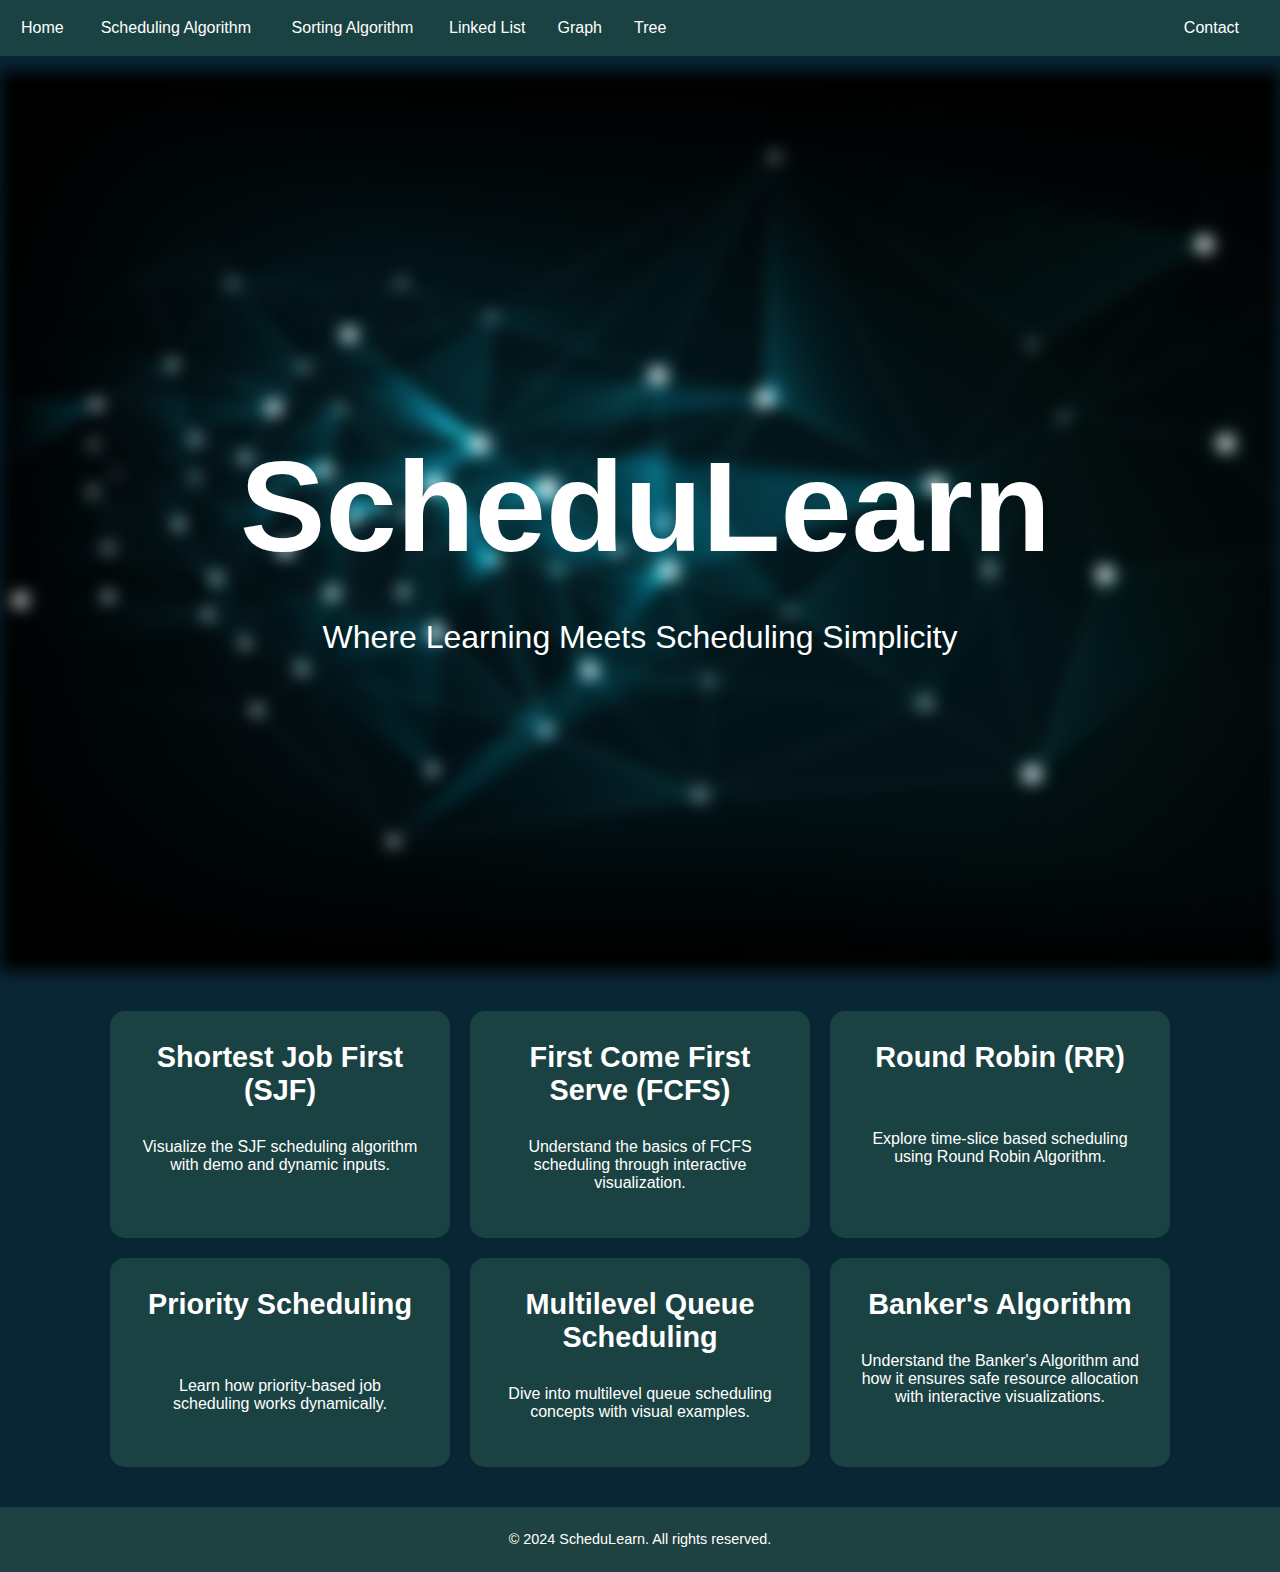
<file: index.html>
<!DOCTYPE html>
<html lang="en">

<head>
    <meta charset="UTF-8">
    <meta name="viewport" content="width=device-width, initial-scale=1.0">
    <title>ScheduLearn: OS Scheduling Algorithms</title>
    <link rel="stylesheet" href="static/css/index.css">
    <link rel="stylesheet" href="static/css/algo-style.css">
</head>

<body>
    <div class="navbar">
        <a href="index.html">Home</a>
        
        
        <div class="dropdown">
            <button class="dropbtn">Scheduling Algorithm
              <i class="fa fa-caret-down"></i>
            </button>
            <div class="dropdown-content">
              <a href="../templates/sjf.html">Shortest Job First</a>
              <a href="../templates/fcfs.html">First Come First Serve</a>
              <a href="../templates/round_robin.html">Round Robin</a>
              <a href="../templates/ps.html">Priority Scheduling</a>
              <a href="../templates/ba.html">Banker's Algorithm</a>
              <a href="..templates/mq.html">Multilevel Queue</a>
            </div>
        </div>
        <div class="dropdown">
            <button class="dropbtn2">Sorting Algorithm
              <i class="fa fa-caret-down"></i>
            </button>
            <div class="dropdown-content">
              <a href="#">Bubble Sort</a>
              <a href="#">Selection Sort</a>
              <a href="#">Insertion Sort</a>
              <a href="#">Merge Sort</a>
              <a href="#">Quick Sort</a>
              <a href="#">Counting Sort</a>
            </div>
        </div>
        <a href="#">Linked List</a>
        <a href="#">Graph</a>
        <a href="#">Tree</a>
        <a href="../templates/contactus.html" style="float:right; margin-right:20px;">Contact</a>
    </div>
    <div class="hero">
        <div class="hero-content">
            <h1>ScheduLearn</h1>
            <p>Where Learning Meets Scheduling Simplicity</p>
        </div>
    </div>

    <main>
        <div class="card-container">
            <div class="card" onclick="navigateTo('templates/sjf.html')">
                <h3>Shortest Job First (SJF)</h3>
                <p>Visualize the SJF scheduling algorithm with demo and dynamic inputs.</p>
            </div>

            <div class="card" onclick="navigateTo('templates/fcfs.html')">
                <h3>First Come First Serve (FCFS)</h3>
                <p>Understand the basics of FCFS scheduling through interactive visualization.</p>
            </div>

            <div class="card" onclick="navigateTo('templates/round_robin.html')">
                <h3>Round Robin (RR)</h3>
                <p style="padding-top: 40px;">Explore time-slice based scheduling using Round Robin Algorithm.</p>
            </div>

            <div class="card" onclick="navigateTo('templates/ps.html')">
                <h3>Priority Scheduling</h3>
                <p style="padding-top: 40px;">Learn how priority-based job scheduling works dynamically.</p>
            </div>

            <div class="card" onclick="navigateTo('templates/mq.html')">
                <h3>Multilevel Queue Scheduling</h3>
                <p>Dive into multilevel queue scheduling concepts with visual examples.</p>
            </div>

            <div class="card" onclick="navigateTo('templates/ba.html')">
                <h3>Banker's Algorithm</h3>
                <p>Understand the Banker's Algorithm and how it ensures safe resource allocation with interactive visualizations.</p>
            </div>
        </div>
    </main>

    <footer>
        <p>&copy; 2024 ScheduLearn. All rights reserved.</p>
    </footer>

    <script>
        // Navigate to the selected algorithm page
        function navigateTo(page) {
            window.location.href = page;
        }
    </script>
</body>

</html>
</file>
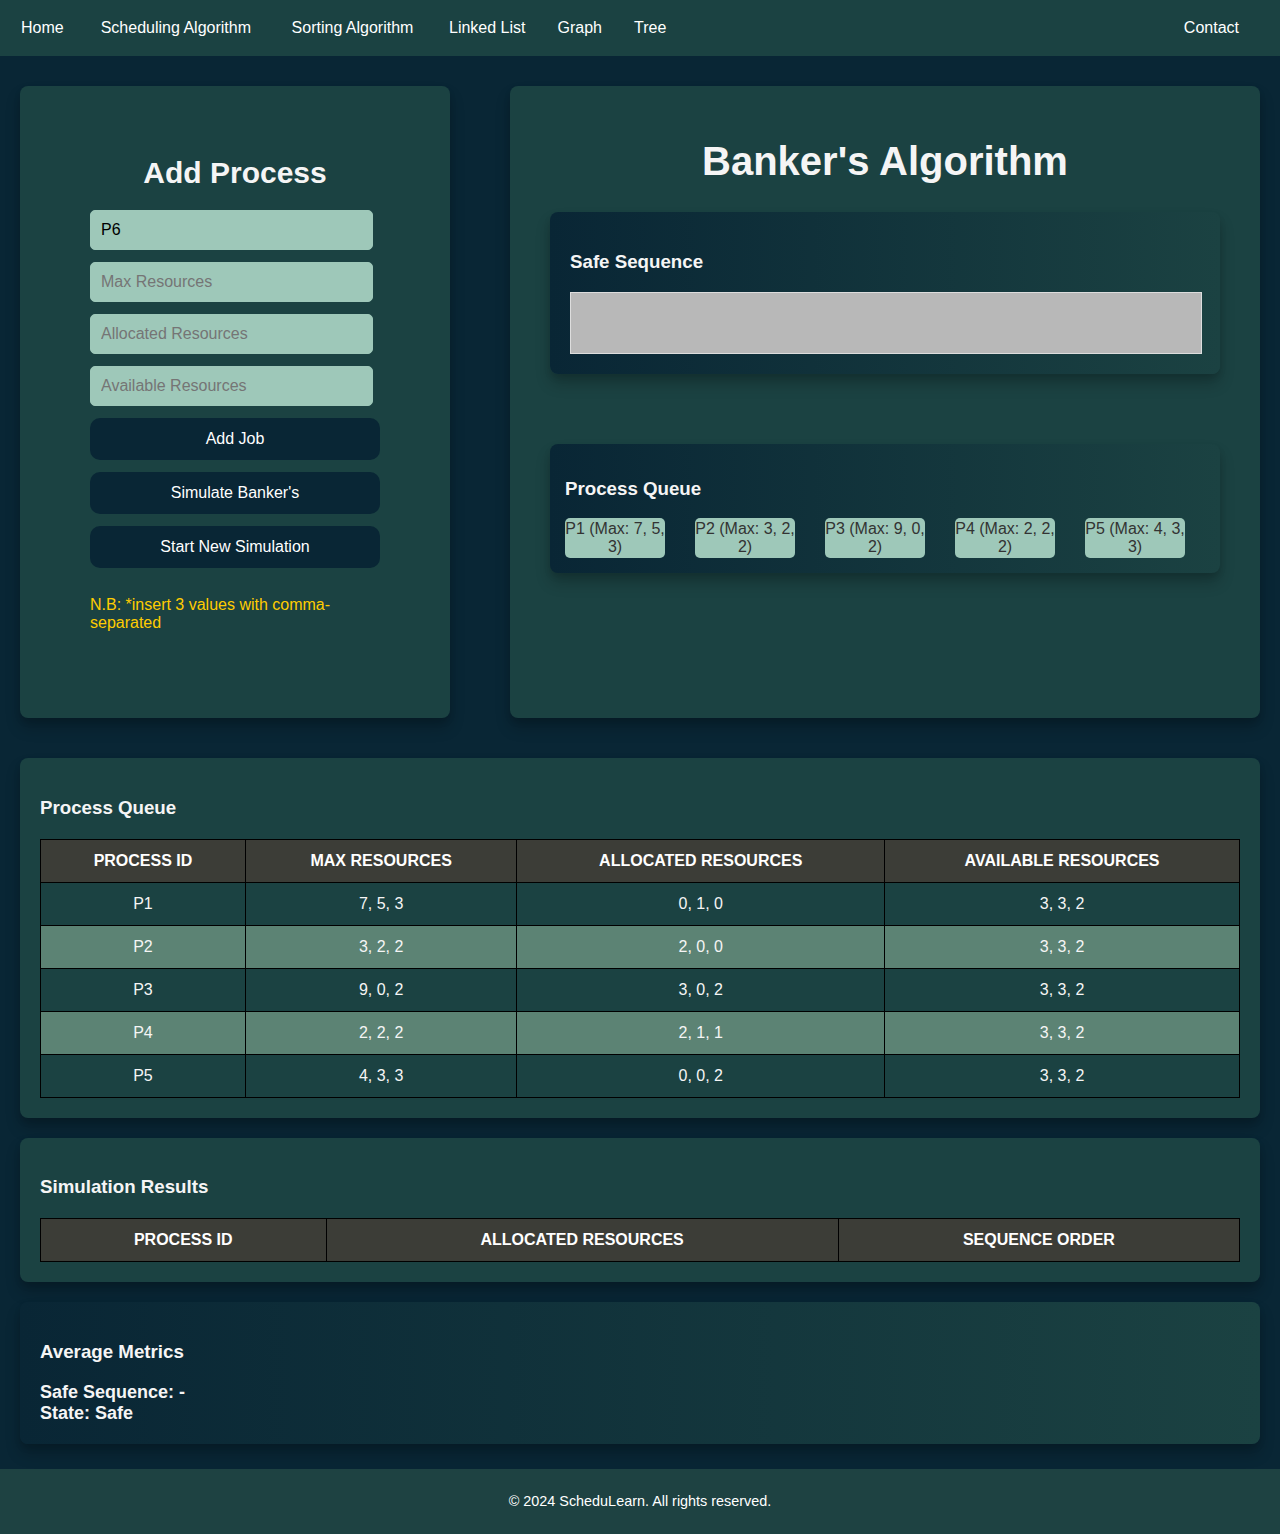
<file: templates/ba.html>
<!DOCTYPE html>
<html lang="en">
<head>
    <meta charset="UTF-8">
    <title>Banker's Algorithm Visualization</title>
    <link rel="stylesheet" href="../static/css/algo-style.css">
</head>
<body>
    <div class="navbar">
        <a href="../index.html">Home</a>
        
        
        <div class="dropdown">
            <button class="dropbtn">Scheduling Algorithm
              <i class="fa fa-caret-down"></i>
            </button>
            <div class="dropdown-content">
              <a href="/templates/sjf.html">Shortest Job First</a>
              <a href="fcfs.html">First Come First Serve</a>
              <a href="round_robin.html">Round Robin</a>
              <a href="ps.html">Priority Scheduling</a>
              <a href="ba.html">Banker's Algorithm</a>
              <a href="mq.html">Multilevel Queue</a>
            </div>
        </div>
        <div class="dropdown">
            <button class="dropbtn2">Sorting Algorithm
              <i class="fa fa-caret-down"></i>
            </button>
            <div class="dropdown-content">
              <a href="#">Bubble Sort</a>
              <a href="#">Selection Sort</a>
              <a href="#">Insertion Sort</a>
              <a href="#">Merge Sort</a>
              <a href="#">Quick Sort</a>
              <a href="#">Counting Sort</a>
            </div>
        </div>
        <a href="#">Linked List</a>
        <a href="#">Graph</a>
        <a href="#">Tree</a>
        <a href="../templates/contactus.html" style="float:right; margin-right:20px;">Contact</a>
    </div>
    <div class="container">
        <div class="panel left">
            <div id="actions">
                <div class="addproc">Add Process</div>
                <div id="add-job-input">
                    <input type="text" id="job-name" value="P1" placeholder="Process ID">
                    <input type="text" id="max-resources" placeholder="Max Resources">
                    <input type="text" id="allocated-resources" placeholder="Allocated Resources">
                    <input type="text" id="available-resources" placeholder="Available Resources">
                    <button id="add-job-btn">Add Job</button>
                    <button id="simulate-btn">Simulate Banker's</button>
                    <button id="start-new-simulation-btn">Start New Simulation</button>
                    <p style="color:#ffcc00;">N.B: *insert 3 values with comma-separated</p>
                </div>
            </div>
        </div>

        <div class="panel right">
            <div>
                <h2 class="rr-text">Banker's Algorithm</h2>
            </div>
            <div class="panel actual-gantt">
                <h3 class="gantt-text">Safe Sequence</h3>
                <div id="viz-container">
                    <div id="gantt-row"></div>
                </div>
            </div>
            <div class="panel upper-gantt">
                <h3>Process Queue</h3>
                <div id="upper-gantt-row"></div>
            </div>
        </div>
    </div>

    <div class="process-panel">
        <h3>Process Queue</h3>
        <table id="job-table">
            <thead>
                <tr>
                    <th>Process ID</th>
                    <th>Max Resources</th>
                    <th>Allocated Resources</th>
                    <th>Available Resources</th>
                </tr>
            </thead>
            <tbody></tbody>
        </table>
    </div>

    <div class="result-panel">
        <h3>Simulation Results</h3>
        <table id="result-table">
            <thead>
                <tr>
                    <th>Process ID</th>
                    <th>Allocated Resources</th>
                    <th>Sequence Order</th>
                </tr>
            </thead>
            <tbody></tbody>
        </table>
    </div>

    <div class="panel">
        <h3>Average Metrics</h3>
        <div id="avg-tat">Safe Sequence: <span>-</span></div>
        <div id="avg-wt">State: <span>Safe</span></div>
    </div>
    <footer>
        <p>&copy; 2024 ScheduLearn. All rights reserved.</p>
    </footer>
    <script src="../static/js/ba.js"></script>
</body>
</html>
</file>
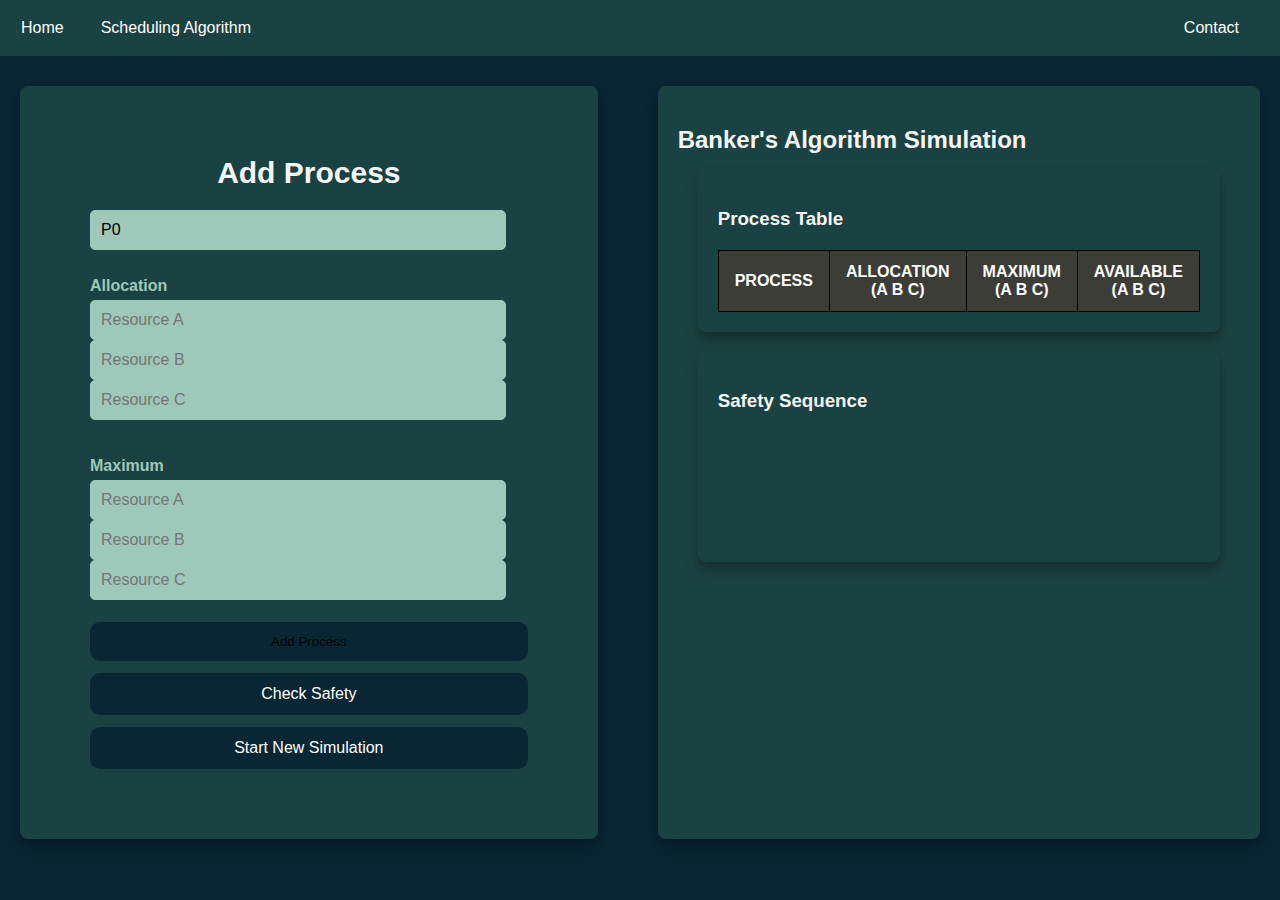
<file: templates/ba_temp.html>
<!DOCTYPE html>
<html>
<head>
    <title>Banker's Algorithm</title>
    <link rel="stylesheet" href="../static/css/algo-style.css">
</head>
<body>
    <div class="navbar">
        <a href="../index.html">Home</a>
        <div class="dropdown">
            <button class="dropbtn">Scheduling Algorithm</button>
            <div class="dropdown-content">
                <a href="sjf.html">Shortest Job First</a>
                <a href="fcfs.html">First Come First Serve</a>
                <a href="round_robin.html">Round Robin</a>
                <a href="ps.html">Priority Scheduling</a>
                <a href="ba.html">Banker's Algorithm</a>
                <a href="mq.html">Multilevel Queue</a>
            </div>
        </div>
        <a href="contact.html" style="float:right; margin-right:20px;">Contact</a>
    </div>

    <div class="container">
        <div class="panel left">
            <div id="actions">
                <div class="addproc">Add Process</div>
                <div id="add-job-input">
                    <input type="text" id="process-id" placeholder="Process ID (e.g., P0)" value="P0">
                    
                    <div class="resource-inputs">
                        <h4>Allocation</h4>
                        <input type="number" id="alloc-a" placeholder="Resource A" min="0">
                        <input type="number" id="alloc-b" placeholder="Resource B" min="0">
                        <input type="number" id="alloc-c" placeholder="Resource C" min="0">
                    </div>

                    <div class="resource-inputs">
                        <h4>Maximum</h4>
                        <input type="number" id="max-a" placeholder="Resource A" min="0">
                        <input type="number" id="max-b" placeholder="Resource B" min="0">
                        <input type="number" id="max-c" placeholder="Resource C" min="0">
                    </div>

                    <button id="add-process-btn">Add Process</button>
                    <button id="simulate-btn">Check Safety</button>
                    <button id="start-new-simulation-btn">Start New Simulation</button>
                </div>
            </div>
        </div>

        <div class="panel right">
            <h2>Banker's Algorithm Simulation</h2>
            
            <div class="process-panel">
                <h3>Process Table</h3>
                <table id="process-table">
                    <thead>
                        <tr>
                            <th>Process</th>
                            <th colspan="3">Allocation (A B C)</th>
                            <th colspan="3">Maximum (A B C)</th>
                            <th colspan="3">Available (A B C)</th>
                        </tr>
                    </thead>
                    <tbody></tbody>
                </table>
            </div>

            <div class="result-panel">
                <h3>Safety Sequence</h3>
                <div id="safety-sequence"></div>
                <div id="execution-steps"></div>
            </div>
        </div>
    </div>
    <script src="../static/js/ba.js"></script>
</body>
</html>
</file>
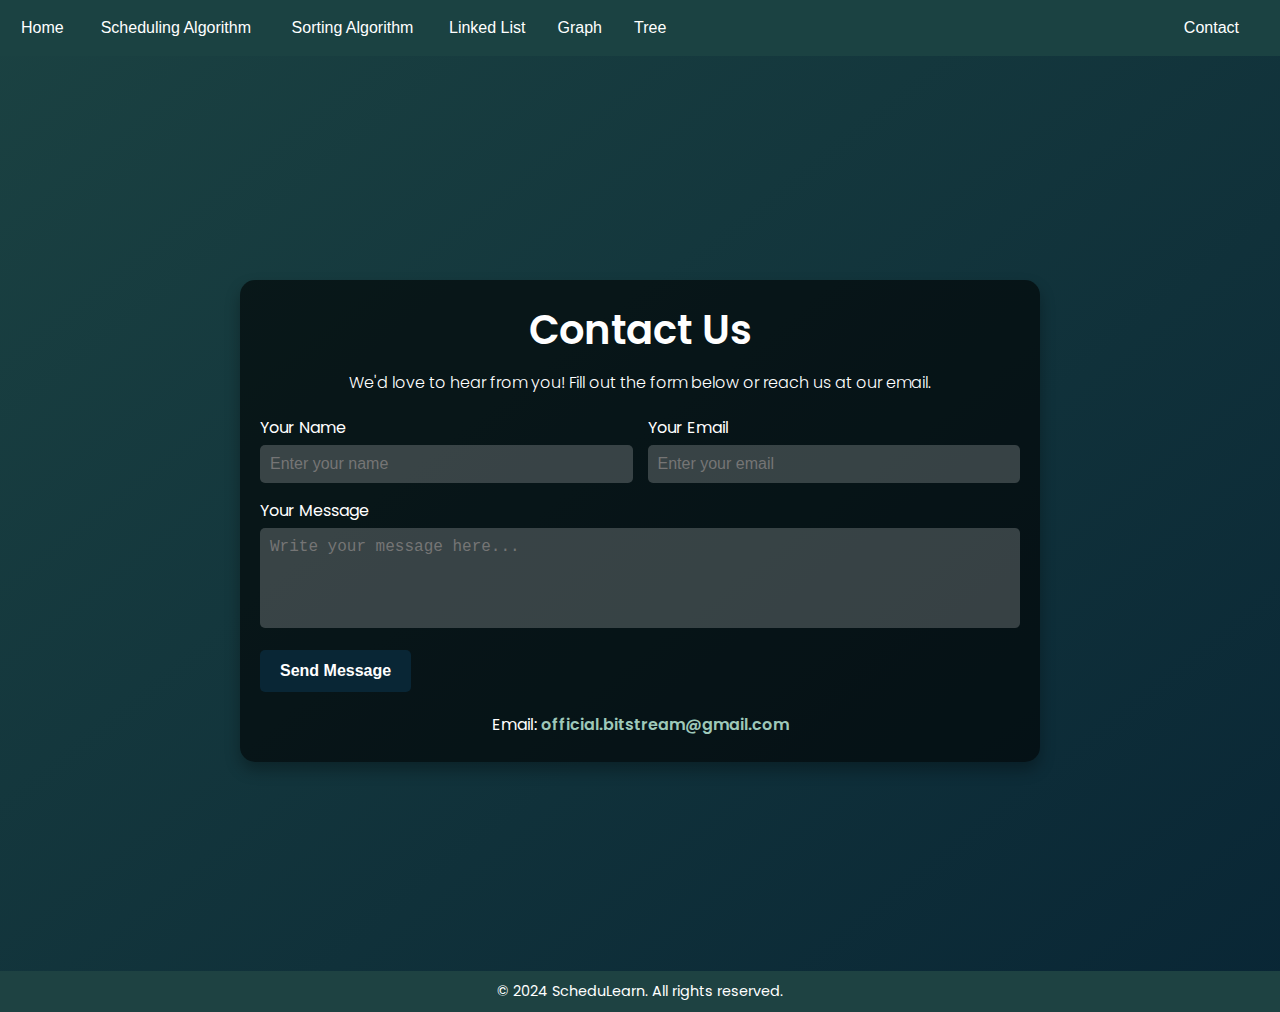
<file: templates/contactus.html>
<!DOCTYPE html>
<html lang="en">
<head>
  <meta charset="UTF-8">
  <meta name="viewport" content="width=device-width, initial-scale=1.0">
  <title>Contact Us</title>
  <link href="https://fonts.googleapis.com/css2?family=Poppins:wght@300;400;600&display=swap" rel="stylesheet">
  <link href="../static/css/algo-style.css" rel="stylesheet">
  <style>
    * {
      margin: 0;
      padding: 0;
      box-sizing: border-box;
    }

    body {
      font-family: 'Poppins', sans-serif;
      background: linear-gradient(to bottom right, #1B4242, #092635);
      
    }
    .bdy{
      color: #fff;
      display: flex;
      align-items: center;
      justify-content: center;
      height: 100vh;
    }
    .contact-container {
      background: rgba(0, 0, 0, 0.6);
      padding: 20px;
      border-radius: 15px;
      width: 90%;
      max-width: 800px;
      box-shadow: 0 8px 15px rgba(0, 0, 0, 0.3);
    }

    .contact-header {
      text-align: center;
      margin-bottom: 20px;
    }

    .contact-header h1 {
      font-size: 2.5rem;
      font-weight: 600;
      margin-bottom: 10px;
    }

    .contact-header p {
      font-size: 1rem;
      font-weight: 300;
    }

    .contact-form {
      display: flex;
      flex-wrap: wrap;
      gap: 15px;
    }

    .contact-form .form-group {
      flex: 1 1 calc(50% - 15px);
    }

    .contact-form .form-group.full-width {
      flex: 1 1 100%;
    }

    .contact-form label {
      display: block;
      font-weight: 400;
      margin-bottom: 5px;
    }

    .contact-form input, .contact-form textarea {
      width: 100%;
      padding: 10px;
      border-radius: 5px;
      border: none;
      background: rgba(255, 255, 255, 0.2);
      color: #fff;
      font-size: 1rem;
      outline: none;
    }

    .contact-form textarea {
      resize: none;
      height: 100px;
    }

    .contact-form button {
      padding: 12px 20px;
      background: #092635;
      border: none;
      border-radius: 5px;
      color: #fff;
      font-size: 1rem;
      font-weight: 600;
      cursor: pointer;
      transition: background 0.3s;
    }

    .contact-form button:hover {
      background: #6a11cb;
    }

    .contact-details {
      margin-top: 20px;
      text-align: center;
    }

    .contact-details p {
      margin: 5px 0;
    }

    .contact-details a {
      color: #9EC8B9;
      text-decoration: none;
      font-weight: 600;
      transition: color 0.3s;
    }

    .contact-details a:hover {
      color: #1B4242;
    }
    
  footer {
      text-align: center;
      background-color: #1e4242;
      color: white;
      padding: 10px;
      font-size: 0.9rem;
  }
  </style>
</head>
<body>
  <div class="navbar">
    <a href="../index.html">Home</a>
    
    
    <div class="dropdown">
        <button class="dropbtn">Scheduling Algorithm
          <i class="fa fa-caret-down"></i>
        </button>
        <div class="dropdown-content">
          <a href="/ScheduLearn/templates/sjf.html">Shortest Job First</a>
          <a href="/ScheduLearn/templates/fcfs.html">First Come First Serve</a>
          <a href="/ScheduLearn/templates/round_robin.html">Round Robin</a>
          <a href="/ScheduLearn/templates/ps.html">Priority Scheduling</a>
          <a href="/ScheduLearn/templates/ba.html">Banker's Algorithm</a>
          <a href="/ScheduLearn/templates/mq.html">Multilevel Queue</a>
        </div>
    </div>
    <div class="dropdown">
        <button class="dropbtn2">Sorting Algorithm
          <i class="fa fa-caret-down"></i>
        </button>
        <div class="dropdown-content">
          <a href="#">Bubble Sort</a>
          <a href="#">Selection Sort</a>
          <a href="#">Insertion Sort</a>
          <a href="#">Merge Sort</a>
          <a href="#">Quick Sort</a>
          <a href="#">Counting Sort</a>
        </div>
    </div>
    <a href="#">Linked List</a>
    <a href="#">Graph</a>
    <a href="#">Tree</a>
    <a href="/ScheduLearn/templates/contactus.html" style="float:right; margin-right:20px;">Contact</a>
  </div>
  <div class="bdy">
  <div class="contact-container">
    <div class="contact-header">
      <h1>Contact Us</h1>
      <p>We'd love to hear from you! Fill out the form below or reach us at our email.</p>
    </div>
    <form class="contact-form">
      <div class="form-group">
        <label for="name">Your Name</label>
        <input type="text" id="name" placeholder="Enter your name" required>
      </div>
      <div class="form-group">
        <label for="email">Your Email</label>
        <input type="email" id="email" placeholder="Enter your email" required>
      </div>
      <div class="form-group full-width">
        <label for="message">Your Message</label>
        <textarea id="message" placeholder="Write your message here..." required></textarea>
      </div>
      <div class="form-group full-width">
        <button type="submit">Send Message</button>
      </div>
    </form>
    <div class="contact-details">
      <p>Email: <a href="mailto:official.bitstream@gmail.com">official.bitstream@gmail.com</a></p>
    </div>
  </div>
  </div>

  <footer>
    <p>&copy; 2024 ScheduLearn. All rights reserved.</p>
</footer>
</body>
</html>
</file>
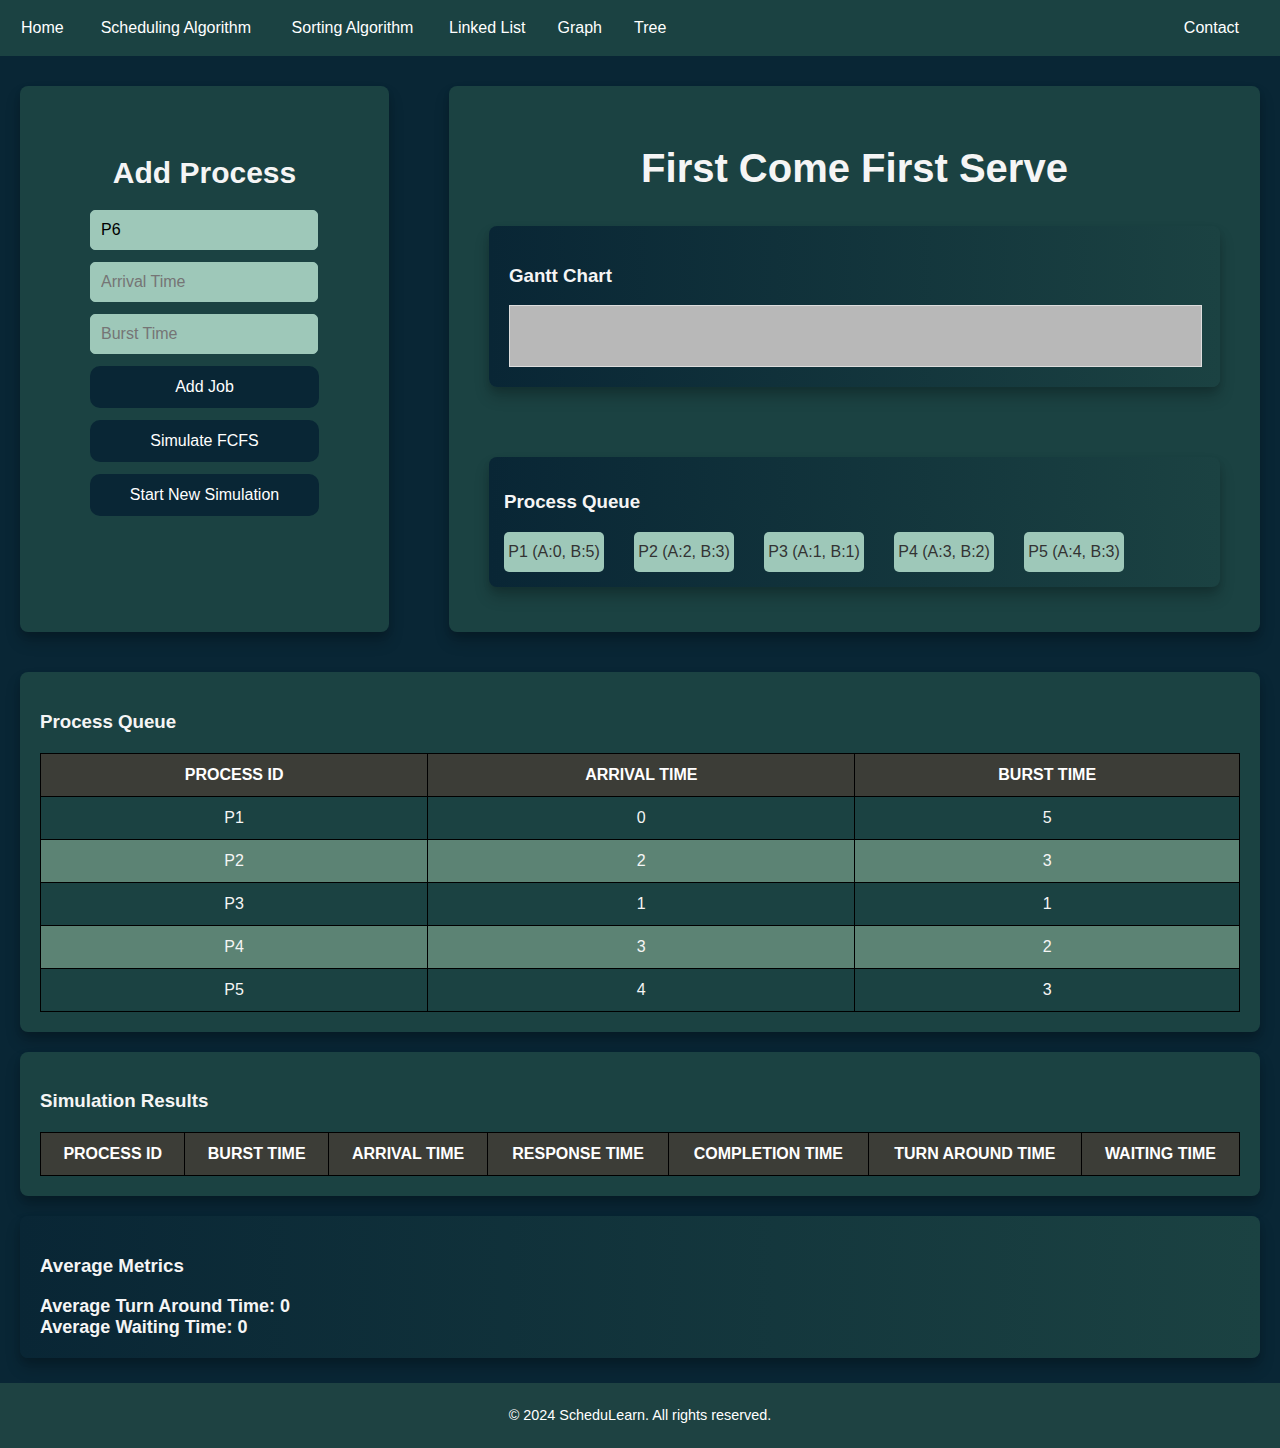
<file: templates/fcfs.html>
<!DOCTYPE html>
<html lang="en">

<head>
    <meta charset="UTF-8">
    <meta name="viewport" content="width=device-width, initial-scale=1.0">
    <title>First Come First Serve</title>
    <link rel="stylesheet" href="../static/css/algo-style.css">
    
</head>

<body>
    <div class="navbar">
        <a href="../index.html">Home</a>
        
        
        <div class="dropdown">
            <button class="dropbtn">Scheduling Algorithm
              <i class="fa fa-caret-down"></i>
            </button>
            <div class="dropdown-content">
              <a href="sjf.html">Shortest Job First</a>
              <a href="fcfs.html">First Come First Serve</a>
              <a href="round_robin.html">Round Robin</a>
              <a href="ps.html">Priority Scheduling</a>
              <a href="ba.html">Banker's Algorithm</a>
              <a href="mq.html">Multilevel Queue</a>
            </div>
        </div>
        <div class="dropdown">
            <button class="dropbtn2">Sorting Algorithm
              <i class="fa fa-caret-down"></i>
            </button>
            <div class="dropdown-content">
              <a href="#">Bubble Sort</a>
              <a href="#">Selection Sort</a>
              <a href="#">Insertion Sort</a>
              <a href="#">Merge Sort</a>
              <a href="#">Quick Sort</a>
              <a href="#">Counting Sort</a>
            </div>
        </div>
        <a href="#">Linked List</a>
        <a href="#">Graph</a>
        <a href="#">Tree</a>
        <a href="../templates/contactus.html" style="float:right; margin-right:20px;">Contact</a>
    </div>
    <!-- Top Bar -->
    <!-- <div id="top-bar">
        <a href="index.html" id="home">Home</a>
        <div id="title">Round Robin (RR)</div>
    </div> -->

    <div class="container">
        <!-- Left Panel: Add Process Section -->
        <div class="panel left">
            <div id="actions">
                <div class="addproc">Add Process</div>
                <div id="add-job-input">
                    <input type="text" id="job-name" placeholder="Process Name (e.g., P1)">
                    <input type="number" id="job-arrival" placeholder="Arrival Time">
                    <input type="number" id="job-burst" placeholder="Burst Time">
                    <button id="add-job-btn">Add Job</button>
                    <button id="simulate-btn">Simulate FCFS</button>
                    <button id="start-new-simulation-btn">Start New Simulation</button>
                </div>
            </div>
        </div>

        <!-- Right Panel: Gantt Chart and Visualization -->
        <div class="panel right">
            <div><h3 class="rr-text">First Come First Serve</h3></div>
            <div class="panel actual-gantt">
                <h3 class="gantt-text">Gantt Chart</h3>
                <div id="viz-container">
                    <div id="gantt-row"></div>
                </div>
                
            </div>

            <!-- Upper Gantt Chart (Process Queue) -->
            <div class="panel upper-gantt">
                
                <h3>Process Queue</h3>
                <div id="upper-gantt-row"></div>
            </div>


        </div>
    </div>



    <!-- Process Queue Table -->
    <div class="process-panel">
        <h3>Process Queue</h3>
        <table id="job-table">
            <thead>
                <tr>
                    <th>Process ID</th>
                    <th>Arrival Time</th>
                    <th>Burst Time</th>
                </tr>
            </thead>
            <tbody></tbody>
        </table>
    </div>

    <!-- Simulation Results Table -->
    <div class="result-panel">
        <h3>Simulation Results</h3>
        <table id="result-table">
            <thead>
                <tr>
                    <th>Process ID</th>
                    <th>Burst Time</th>
                    <th>Arrival Time</th>
                    <th>Response Time</th>
                    <th>Completion Time</th>
                    <th>Turn Around Time</th>
                    <th>Waiting Time</th>
                </tr>
            </thead>
            <tbody></tbody>
        </table>
    </div>

    <!-- Average Metrics -->
    <div class="panel">
        <h3>Average Metrics</h3>
        <div id="avg-tat">Average Turn Around Time: <span>0</span></div>
        <div id="avg-wt">Average Waiting Time: <span>0</span></div>
    </div>
    <footer>
        <p>&copy; 2024 ScheduLearn. All rights reserved.</p>
    </footer>
    <script src="../static/js/fcfs.js"></script>
</body>

</html>
</file>
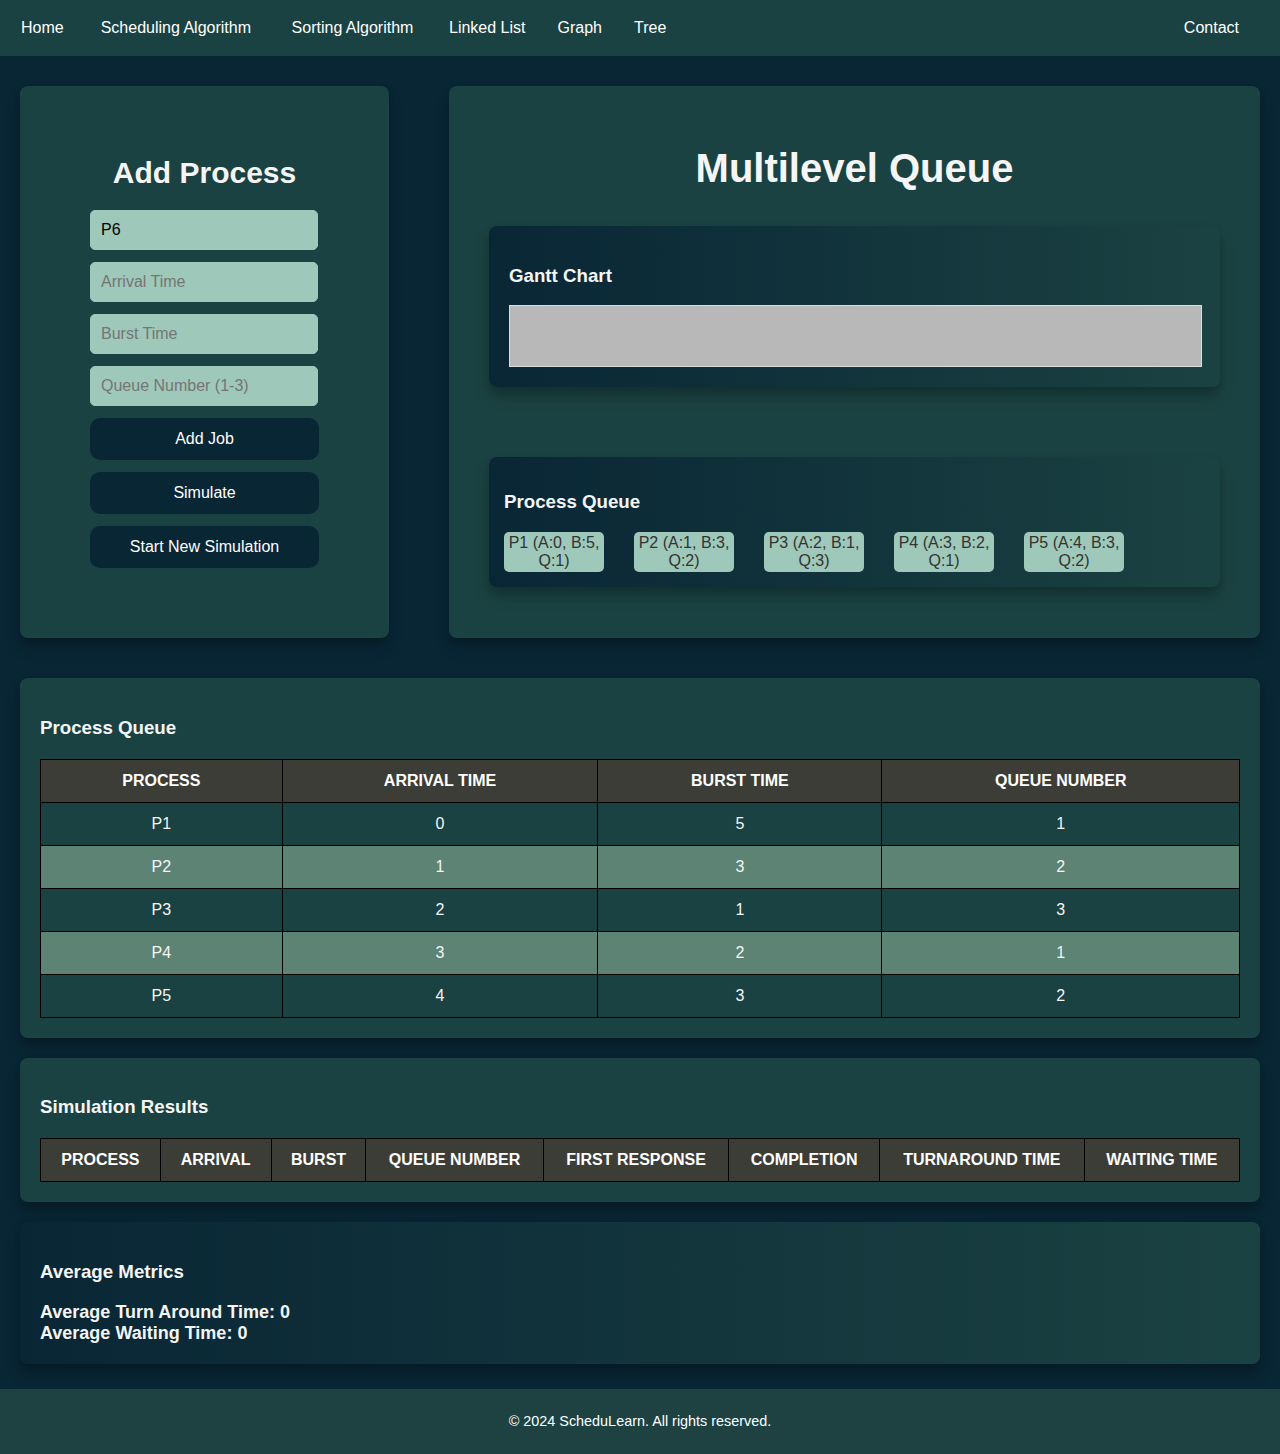
<file: templates/mq.html>
<!DOCTYPE html>
<html lang="en">

<head>
    <meta charset="UTF-8">
    <meta name="viewport" content="width=device-width, initial-scale=1.0">
    <title>Multilevel Queue</title>
    <link rel="stylesheet" href="../static/css/algo-style.css">
    
</head>

<body>
    <div class="navbar">
        <a href="../index.html">Home</a>
        
        
        <div class="dropdown">
            <button class="dropbtn">Scheduling Algorithm
              <i class="fa fa-caret-down"></i>
            </button>
            <div class="dropdown-content">
              <a href="sjf.html">Shortest Job First</a>
              <a href="fcfs.html">First Come First Serve</a>
              <a href="round_robin.html">Round Robin</a>
              <a href="ps.html">Priority Scheduling</a>
              <a href="ba.html">Banker's Algorithm</a>
              <a href="mq.html">Multilevel Queue</a>
            </div>
        </div>
        <div class="dropdown">
            <button class="dropbtn2">Sorting Algorithm
              <i class="fa fa-caret-down"></i>
            </button>
            <div class="dropdown-content">
              <a href="#">Bubble Sort</a>
              <a href="#">Selection Sort</a>
              <a href="#">Insertion Sort</a>
              <a href="#">Merge Sort</a>
              <a href="#">Quick Sort</a>
              <a href="#">Counting Sort</a>
            </div>
        </div>
        <a href="#">Linked List</a>
        <a href="#">Graph</a>
        <a href="#">Tree</a>
        <a href="../templates/contactus.html" style="float:right; margin-right:20px;">Contact</a>
    </div>
    <!-- Top Bar -->
    <!-- <div id="top-bar">
        <a href="index.html" id="home">Home</a>
        <div id="title">Round Robin (RR)</div>
    </div> -->

    <div class="container">
        <!-- Left Panel: Add Process Section -->
        <div class="panel left">
            <div id="actions">
                <div class="addproc">Add Process</div>
                <div id="add-job-input">
                    <input type="text" id="job-name" placeholder="Process (P1, P2, etc)">
                    <input type="number" id="job-arrival" placeholder="Arrival Time" min="0">
                    <input type="number" id="job-burst" placeholder="Burst Time" min="1">
                    <input type="number" id="job-queue-level" placeholder="Queue Number (1-3)" min="1" max="3">
                    <button id="add-job-btn">Add Job</button>
                    <button id="simulate-btn">Simulate</button>
                    <button id="start-new-simulation-btn">Start New Simulation</button>
                </div>
            </div>
        </div>

        <!-- Right Panel: Gantt Chart and Visualization -->
        <div class="panel right">
            <div><h3 class="rr-text">Multilevel Queue</h3></div>
            <div class="panel actual-gantt">
                <h3 class="gantt-text">Gantt Chart</h3>
                <div id="viz-container">
                    <div id="gantt-row"></div>
                </div>
                
            </div>

            <!-- Upper Gantt Chart (Process Queue) -->
            <div class="panel upper-gantt">
                
                <h3>Process Queue</h3>
                <div id="upper-gantt-row"></div>
            </div>


        </div>
    </div>



    <!-- Process Queue Table -->
    <div class="process-panel">
        <h3>Process Queue</h3>
        <table id="job-table">
            <thead>
                <tr>
                    <th>Process</th>
                    <th>Arrival Time</th>
                    <th>Burst Time</th>
                    <th>Queue Number</th>
        
                </tr>
            </thead>
            <tbody></tbody>
        </table>
    </div>

    <!-- Simulation Results Table -->
    <div class="result-panel">
        <h3>Simulation Results</h3>
        <table id="result-table">
            <thead>
                <tr>
            <th>Process</th>
            <th>Arrival</th>
            <th>Burst</th>
            <th>Queue Number</th>
            <th>First Response</th>
            <th>Completion</th>
            <th>Turnaround Time</th>
            <th>Waiting Time</th>
                </tr>
            </thead>
            <tbody></tbody>
        </table>
    </div>

    <!-- Average Metrics -->
    <div class="panel">
        <h3>Average Metrics</h3>
        <div id="avg-tat">Average Turn Around Time: <span>0</span></div>
        <div id="avg-wt">Average Waiting Time: <span>0</span></div>
    </div>
    <footer>
        <p>&copy; 2024 ScheduLearn. All rights reserved.</p>
    </footer>
    <script src="../static/js/mq.js"></script>
</body>

</html>
</file>
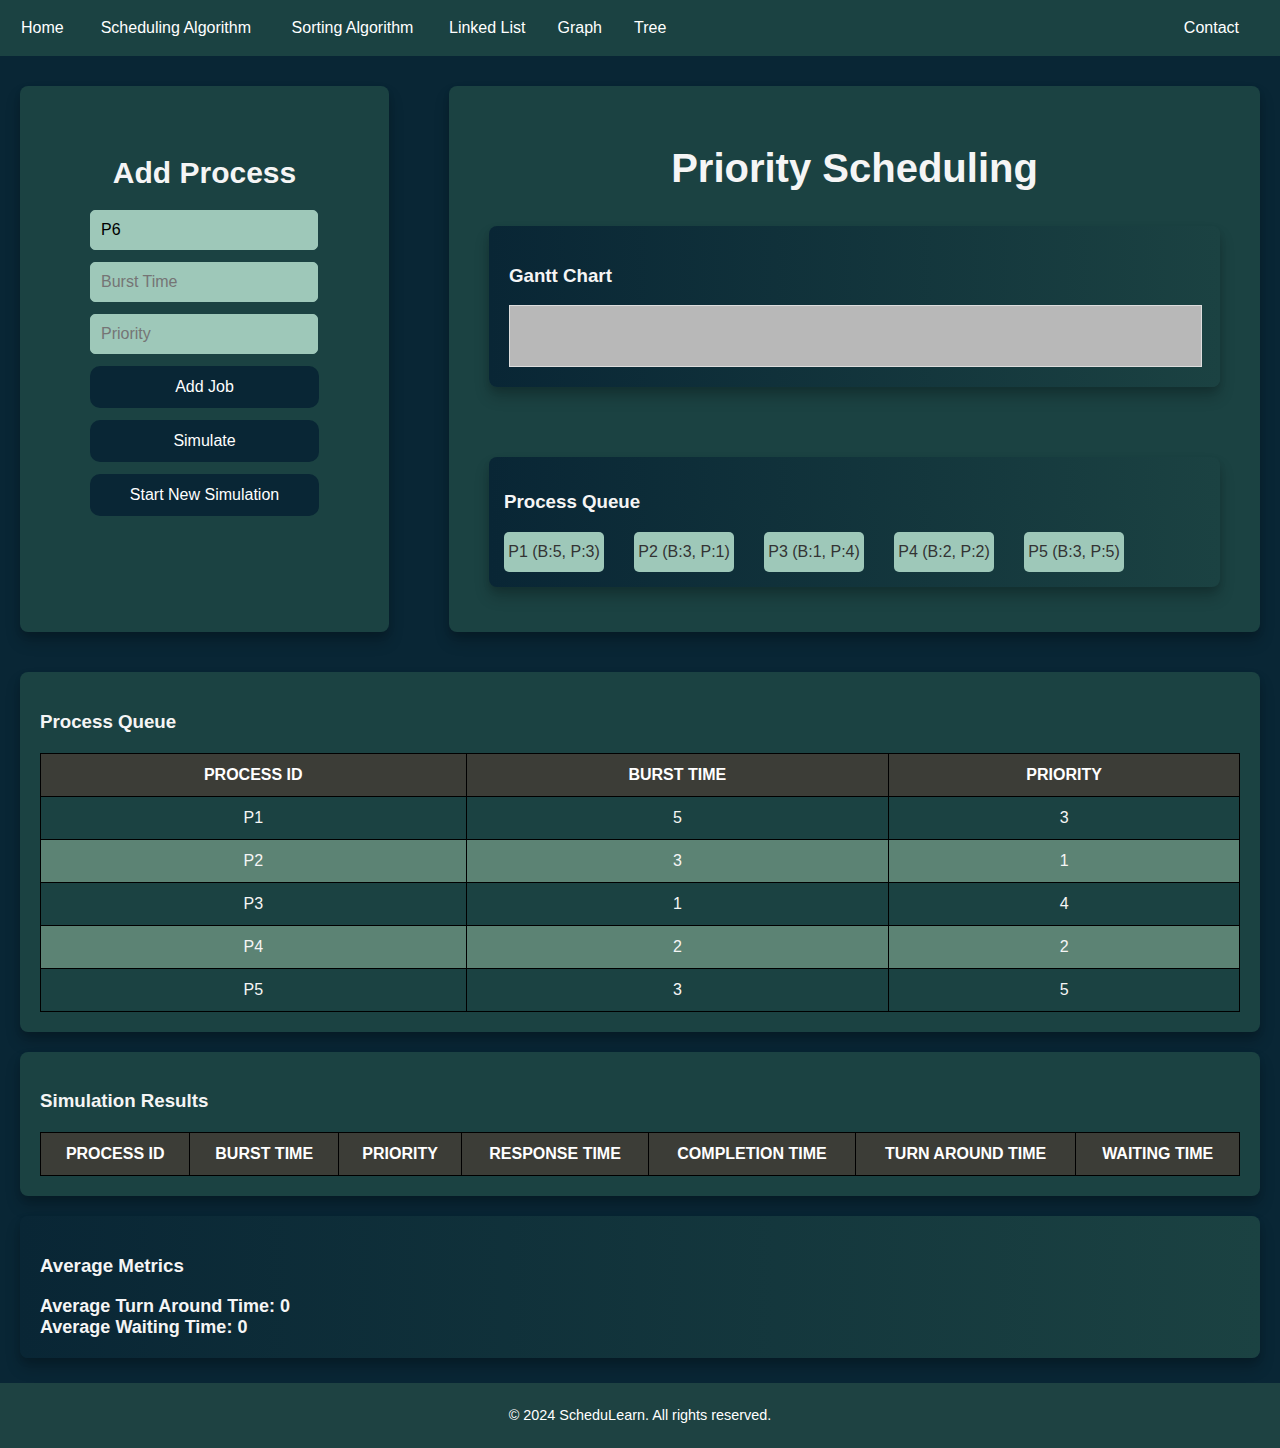
<file: templates/ps.html>
<!DOCTYPE html>
<html lang="en">

<head>
    <meta charset="UTF-8">
    <meta name="viewport" content="width=device-width, initial-scale=1.0">
    <title>Priority Scheduling</title>
    <link rel="stylesheet" href="../static/css/algo-style.css">
    
</head>

<body>
    <div class="navbar">
        <a href="../index.html">Home</a>
        
        
        <div class="dropdown">
            <button class="dropbtn">Scheduling Algorithm
              <i class="fa fa-caret-down"></i>
            </button>
            <div class="dropdown-content">
              <a href="sjf.html">Shortest Job First</a>
              <a href="fcfs.html">First Come First Serve</a>
              <a href="round_robin.html">Round Robin</a>
              <a href="ps.html">Priority Scheduling</a>
              <a href="ba.html">Banker's Algorithm</a>
              <a href="mq.html">Multilevel Queue</a>
            </div>
        </div>
        <div class="dropdown">
            <button class="dropbtn2">Sorting Algorithm
              <i class="fa fa-caret-down"></i>
            </button>
            <div class="dropdown-content">
              <a href="#">Bubble Sort</a>
              <a href="#">Selection Sort</a>
              <a href="#">Insertion Sort</a>
              <a href="#">Merge Sort</a>
              <a href="#">Quick Sort</a>
              <a href="#">Counting Sort</a>
            </div>
        </div>
        <a href="#">Linked List</a>
        <a href="#">Graph</a>
        <a href="#">Tree</a>
        <a href="../templates/contactus.html" style="float:right; margin-right:20px;">Contact</a>
    </div>
    <!-- Top Bar -->
    <!-- <div id="top-bar">
        <a href="index.html" id="home">Home</a>
        <div id="title">Round Robin (RR)</div>
    </div> -->

    <div class="container">
        <!-- Left Panel: Add Process Section -->
        <div class="panel left">
            <div id="actions">
                <div class="addproc">Add Process</div>
                <div id="add-job-input">
                    <input type="text" id="job-name" placeholder="Process Name (e.g., P1)">
                    <input type="number" id="job-burst" placeholder="Burst Time">
                    <input type="number" id="job-priority" placeholder="Priority">
                    <button id="add-job-btn">Add Job</button>
                    <button id="simulate-btn">Simulate</button>
                    <button id="start-new-simulation-btn">Start New Simulation</button>
                </div>
            </div>
        </div>

        <!-- Right Panel: Gantt Chart and Visualization -->
        <div class="panel right">
            <div><h3 class="rr-text">Priority Scheduling</h3></div>
            <div class="panel actual-gantt">
                <h3 class="gantt-text">Gantt Chart</h3>
                <div id="viz-container">
                    <div id="gantt-row"></div>
                </div>
                
            </div>

            <!-- Upper Gantt Chart (Process Queue) -->
            <div class="panel upper-gantt">
                
                <h3>Process Queue</h3>
                <div id="upper-gantt-row"></div>
            </div>


        </div>
    </div>



    <!-- Process Queue Table -->
    <div class="process-panel">
        <h3>Process Queue</h3>
        <table id="job-table">
            <thead>
                <tr>
                    <th>Process ID</th>
                    <th>Burst Time</th>
                    <th>Priority</th>
                </tr>
            </thead>
            <tbody></tbody>
        </table>
    </div>

    <!-- Simulation Results Table -->
    <div class="result-panel">
        <h3>Simulation Results</h3>
        <table id="result-table">
            <thead>
                <tr>
                    <th>Process ID</th>
                    <th>Burst Time</th>
                    <th>Priority</th>
                    <th>Response Time</th>
                    <th>Completion Time</th>
                    <th>Turn Around Time</th>
                    <th>Waiting Time</th>
                </tr>
            </thead>
            <tbody></tbody>
        </table>
    </div>

    <!-- Average Metrics -->
    <div class="panel">
        <h3>Average Metrics</h3>
        <div id="avg-tat">Average Turn Around Time: <span>0</span></div>
        <div id="avg-wt">Average Waiting Time: <span>0</span></div>
    </div>
    <footer>
        <p>&copy; 2024 ScheduLearn. All rights reserved.</p>
    </footer>
    <script src="../static/js/ps.js"></script>
</body>

</html>
</file>
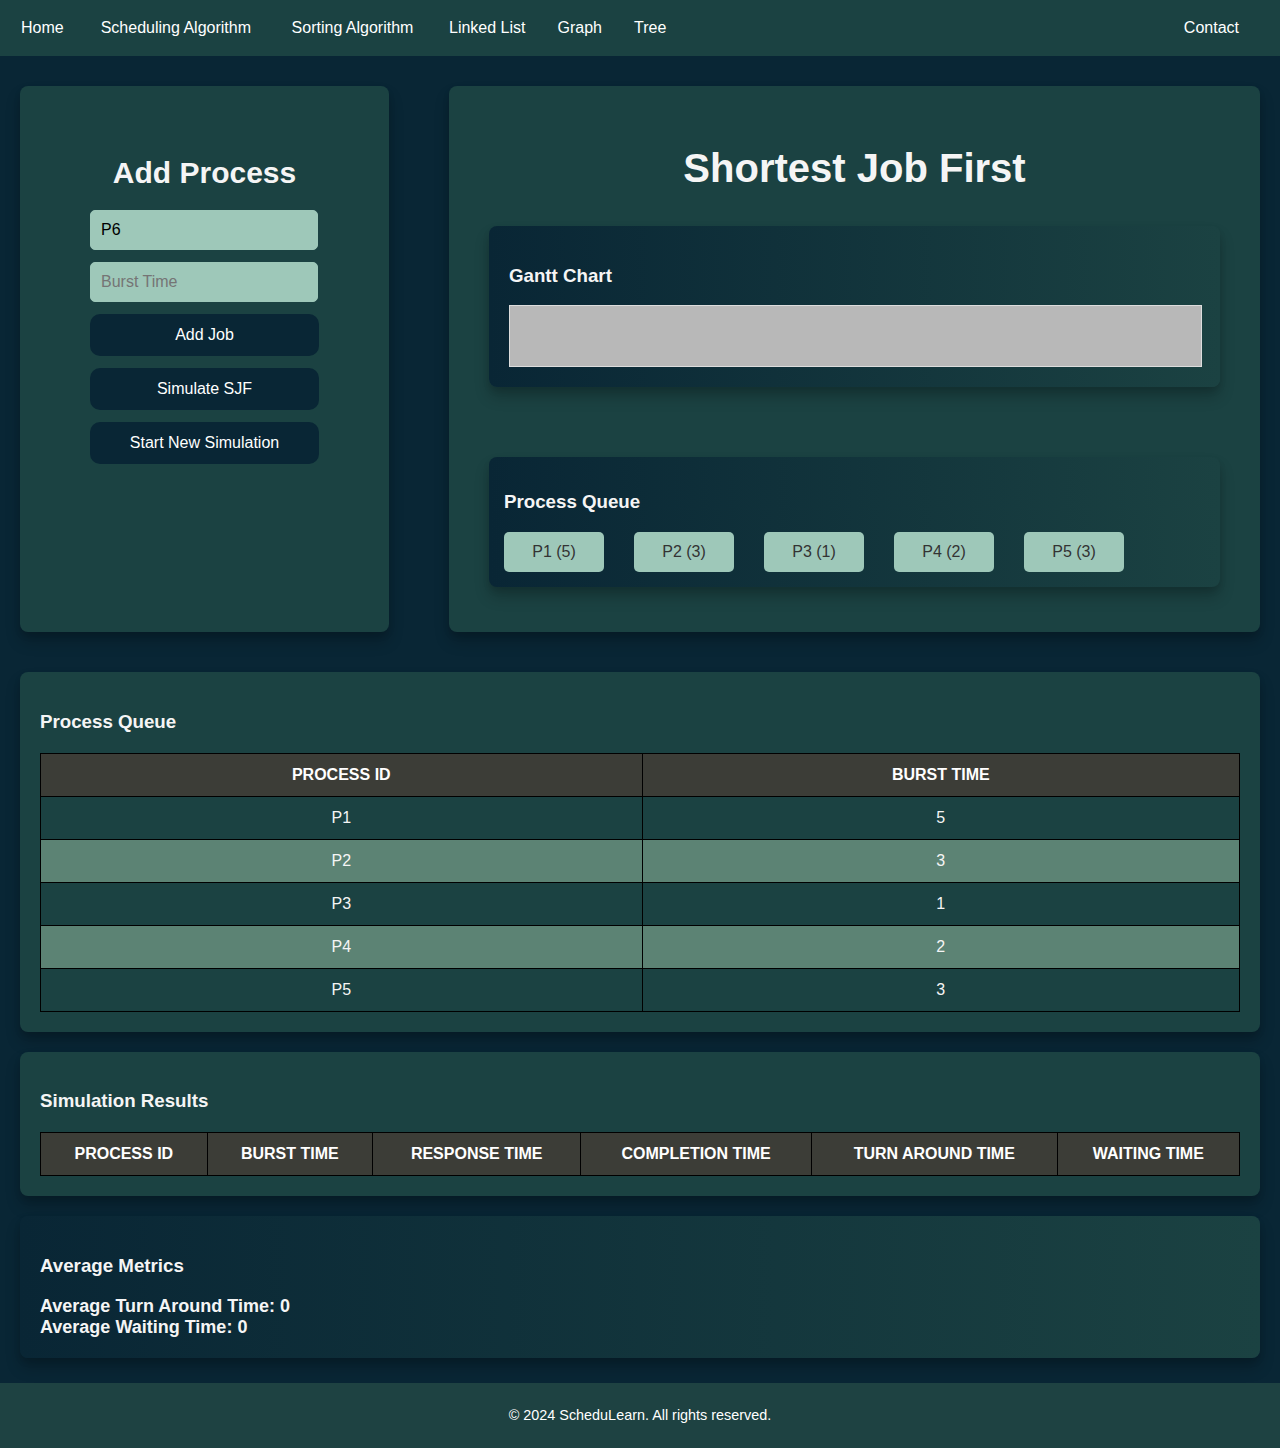
<file: templates/sjf.html>
<!DOCTYPE html>
<html lang="en">

<head>
    <meta charset="UTF-8">
    <meta name="viewport" content="width=device-width, initial-scale=1.0">
    <title>Shortest Job First Algorithm</title>
    <link rel="stylesheet" href="../static/css/algo-style.css">
    
</head>

<body>
    <div class="navbar">
        <a href="../index.html">Home</a>
        
        
        <div class="dropdown">
            <button class="dropbtn">Scheduling Algorithm
              <i class="fa fa-caret-down"></i>
            </button>
            <div class="dropdown-content">
              <a href="sjf.html">Shortest Job First</a>
              <a href="fcfs.html">First Come First Serve</a>
              <a href="round_robin.html">Round Robin</a>
              <a href="ps.html">Priority Scheduling</a>
              <a href="ba.html">Banker's Algorithm</a>
              <a href="mq.html">Multilevel Queue</a>
            </div>
        </div>
        <div class="dropdown">
            <button class="dropbtn2">Sorting Algorithm
              <i class="fa fa-caret-down"></i>
            </button>
            <div class="dropdown-content">
              <a href="#">Bubble Sort</a>
              <a href="#">Selection Sort</a>
              <a href="#">Insertion Sort</a>
              <a href="#">Merge Sort</a>
              <a href="#">Quick Sort</a>
              <a href="#">Counting Sort</a>
            </div>
        </div>
        <a href="#">Linked List</a>
        <a href="#">Graph</a>
        <a href="#">Tree</a>
        <a href="../templates/contactus.html" style="float:right; margin-right:20px;">Contact</a>
    </div>
    <!-- Top Bar -->
    <!-- <div id="top-bar">
        <a href="index.html" id="home">Home</a>
        <div id="title">Round Robin (RR)</div>
    </div> -->

    <div class="container">
        <!-- Left Panel: Add Process Section -->
        <div class="panel left">
            <div id="actions">
                <div class="addproc">Add Process</div>
                <div id="add-job-input">
                    <input type="text" id="job-name" placeholder="Process Name (e.g., P1)">
                    <input type="number" id="job-burst" placeholder="Burst Time">
                    <button id="add-job-btn">Add Job</button>
                    <button id="simulate-btn">Simulate SJF</button>
                    <button id="start-new-simulation-btn">Start New Simulation</button>
                </div>
            </div>
        </div>

        <!-- Right Panel: Gantt Chart and Visualization -->
        <div class="panel right">
            <div><h3 class="rr-text">Shortest Job First</h3></div>
            <div class="panel actual-gantt">
                <h3 class="gantt-text">Gantt Chart</h3>
                <div id="viz-container">
                    <div id="gantt-row"></div>
                </div>
                
            </div>

            <!-- Upper Gantt Chart (Process Queue) -->
            <div class="panel upper-gantt">
                
                <h3>Process Queue</h3>
                <div id="upper-gantt-row"></div>
            </div>


        </div>
    </div>



    <!-- Process Queue Table -->
    <div class="process-panel">
        <h3>Process Queue</h3>
        <table id="job-table">
            <thead>
                <tr>
                    <th>Process ID</th>
                    <th>Burst Time</th>
                </tr>
            </thead>
            <tbody></tbody>
        </table>
    </div>

    <!-- Simulation Results Table -->
    <div class="result-panel">
        <h3>Simulation Results</h3>
        <table id="result-table">
            <thead>
                <tr>
                    <th>Process ID</th>
                    <th>Burst Time</th>
                    <th>Response Time</th>
                    <th>Completion Time</th>
                    <th>Turn Around Time</th>
                    <th>Waiting Time</th>
                </tr>
            </thead>
            <tbody></tbody>
        </table>
    </div>

    <!-- Average Metrics -->
    <div class="panel">
        <h3>Average Metrics</h3>
        <div id="avg-tat">Average Turn Around Time: <span>0</span></div>
        <div id="avg-wt">Average Waiting Time: <span>0</span></div>
    </div>
    <footer>
        <p>&copy; 2024 ScheduLearn. All rights reserved.</p>
    </footer>
    <script src="../static/js/sjf_actions.js"></script>
</body>

</html>
</file>
<file: static/css/algo-style.css>
/* Global Styles */
body {
    font-family: 'Arial', sans-serif;
    background-color: #092635;
    margin: 0;
    padding: 0;
    color: #f5f5f5;
    font-family: sans-serif
}
/* Navbar */
/* Navbar container */
.navbar {
    overflow: hidden;
    background-color: #1B4242;
    font-family: Arial;
    padding: 5px;
    margin-bottom: 15px;
  }
  
  /* Links inside the navbar */
  .navbar a {
    float: left;
    font-size: 16px;
    color: white;
    text-align: center;
    padding: 14px 16px;
    text-decoration: none;
  }
  
  /* The dropdown container */
  .dropdown {
    float: left;
    overflow: hidden;
  }
  
  /* Dropdown button */
  .dropdown .dropbtn {
    font-size: 16px;
    border: none;
    outline: none;
    color: white;
    padding: 14px 21px;
    background-color: inherit;
    font-family: inherit; /* Important for vertical align on mobile phones */
    margin: 0; /* Important for vertical align on mobile phones */
  }
  .dropdown .dropbtn2 {
    font-size: 16px;
    border: none;
    outline: none;
    color: white;
    padding: 14px 18px;
    width: 161px;
    background-color: inherit;
    font-family: inherit; /* Important for vertical align on mobile phones */
    margin: 0; /* Important for vertical align on mobile phones */
  }
  
 
  /* Dropdown content (hidden by default) */
  .dropdown-content {
    display: none;
    position: absolute;
    background-color: #f9f9f9;
    min-width: 160px;
    box-shadow: 0px 8px 16px 0px rgba(0,0,0,0.2);
    z-index: 1;
  }

   /* Add a red background color to navbar links on hover */
   .navbar a:hover, .dropdown:hover .dropbtn, .dropbtn2:hover{
    background-color: #9EC8B9;
    color: #000;
  }
  
  /* Links inside the dropdown */
  .dropdown-content a {
    float: none;
    color: black;
    padding: 12px 16px;
    text-decoration: none;
    display: block;
    text-align: left;
  }
  
  /* Add a grey background color to dropdown links on hover */
  .dropdown-content a:hover {
    background-color: #9EC8B9;
  }
  
  /* Show the dropdown menu on hover */
  .dropdown:hover .dropdown-content {
    display: block;
  }

.gantt-text{
    
    color: #f5f5f5;

}
/* Panels */
.panel {
    background: linear-gradient(to right, #092635, #1B4242);
    padding: 20px;
    margin: 20px;
    border-radius: 8px;
    box-shadow: 0 10px 15px rgba(0, 0, 0, 0.2), 
                0 4px 6px rgba(0, 0, 0, 0.1);
    transform: translateY(-5px);
    transition: transform 0.2s ease, box-shadow 0.2s ease;
}

.panel:hover {
    transform: translateY(-10px);
    box-shadow: 0 20px 25px rgba(0, 0, 0, 0.25), 
                0 8px 10px rgba(0, 0, 0, 0.15);
}
.rr-text{
    text-align: center;
    font-size: 40px;
    
}

.process-panel{
    background-color: #1B4242;
    padding: 20px;
    margin: 20px;
    border-radius: 8px;
    box-shadow: 0 10px 15px rgba(0, 0, 0, 0.2), 
                0 4px 6px rgba(0, 0, 0, 0.1);
    transform: translateY(-5px);
    transition: transform 0.2s ease, box-shadow 0.2s ease;
}
#performance-chart-container {
    display: none;
    opacity: 0;
    transform: translateY(20px);
    transition: all 0.5s ease-out;
}

#performance-chart-container.visible {
    display: flex;
    opacity: 1;
    transform: translateY(0);
}

.performance-panel{
    
    padding: 20px;
    margin: 20px;
    border-radius: 8px;
    box-shadow: 0 10px 15px rgba(0, 0, 0, 0.2), 
                0 4px 6px rgba(0, 0, 0, 0.1);
    transform: translateY(-5px);
    transition: transform 0.2s ease, box-shadow 0.2s ease;
}

.result-panel{
    background-color: #1B4242;
    padding: 20px;
    margin: 20px;
    border-radius: 8px;
    box-shadow: 0 10px 15px rgba(0, 0, 0, 0.2), 
                0 4px 6px rgba(0, 0, 0, 0.1);
    transform: translateY(-5px);
    transition: transform 0.2s ease, box-shadow 0.2s ease;
}

.result-panel:hover,
.process-panel:hover {
    transform: translateY(-10px);
    box-shadow: 0 20px 25px rgba(0, 0, 0, 0.25), 
                0 8px 10px rgba(0, 0, 0, 0.15);
}

/* Container Layout */
.container {
    display: flex;
    justify-content: space-between;
    gap: 20px;
}

/* Left Section (Add Process Section) */
.left {
    padding: 70px;
    background: #1B4242;
    border-radius: 8px;
    color: white;
}

/* Right Section (Simulation Step-by-Step Description) */
.right {
    flex:1;
    padding: 20px;
    background: #1B4242;
    border-radius: 8px;
}

/* Add Job Section */
.addproc{
    font-size: 30px;
    color: #f5f5f5;
    font-weight: 600;
    text-align: center;
    padding-bottom: 20px;
}
#add-job-input {
    display: flex;
    flex-direction: column;
    gap: 12px;
}

#add-job-input input {
    width: 90%;
    padding: 10px;
    font-size: 16px;
    border-radius: 5px;
    border: 1px solid #9EC8B9;
    background-color: #9EC8B9;
}
#start-new-simulation-btn{
    background-color: #092635;
    color: white;
    cursor: pointer;
    font-size: 16px;
    transition: background-color 0.3s;
}
#add-job-input button{
    padding: 12px;
    background-color: #092635;
    border-radius: 10px;
    border: none;
    
}

#add-job-btn,

#simulate-btn{
    background-color: #697565;
    color: white;
    cursor: pointer;
    font-size: 16px;
    transition: background-color 0.3s;
}



#add-job-btn:hover,
#start-new-simulation-btn:hover,
#simulate-btn:hover {
    background-color: #9EC8B9;
}

/* Simulation Step Section */
#simulation-step {
    background-color: #fff;
    padding: 15px;
    border-radius: 8px;
    box-shadow: 0 2px 5px rgba(0, 0, 0, 0.1);
    margin-top: 20px;
    font-size: 16px;
    color: #333;
}

/* Upper Gantt Chart (Process Queue) */
.upper-gantt {
    background-color: #1e5c61;
    padding: 15px;
    margin-top: 70px;
    border-radius: 8px;
}

#upper-gantt-row {
    display: flex;
    gap: 10px;
    justify-content: flex-start;
    overflow-x: auto;
}

/* Job Box Style (Upper Gantt Chart) */
.job-box {
    background-color: #9EC8B9;
    height: 40px;
    text-align: center;
    color: #333;
    width: 100px;
    display: flex;
    justify-content: center;
    align-items: center;
    margin-right: 20px;
    border-radius: 5px;
    transition: all 0.4s ease;
}

.job-box .text {
    font-size: 14px;
    font-weight: bold;
}

/* Actual Gantt Chart Layout (Table-based) */
/* Gantt Chart Styling */


#gantt-row {
    display: flex;
    width: 100%;
    height: 60px;
    background-color: #b8b8b8;
    border: 1px solid #ddd;
}


.job {
    position: relative;
    height: 67%;
    display: flex;
    align-items: center;
    justify-content: center;
    overflow: hidden;
    transition: all 0.3s ease;
}

.job .text {
    font-weight: bold;
    color: white;
    z-index: 2;
    position: absolute;
}

.job .time-info {
    position: absolute;
    bottom: -20px;
    width: 100%;
    display: flex;
    justify-content: space-between;
    font-size: 10px;
    color: #333;
    opacity: 0;
    transition: opacity 0.3s ease;
}

.job:hover .time-info {
    opacity: 1;
}

.job .start-time {
    left: 0;
}

.job .end-time {
    right: 0;
}
/* Job Box Style (Actual Gantt Chart) */
.job {
    position: relative;
    display: flex;
    align-items: center;
    justify-content: center;
    color: white;
    font-weight: bold;
    padding: 10px;
    text-align: center;
    transition: all 0.5s ease-out;
}

/*.job .completion-time is on the bottom right corner*/
.job .completion-time {
    position: absolute;
    bottom: 0;
    right: 0;
    font-size: 12px;
    color: #ffffff;
    padding: 3px 6px;
}

/* Job Box - Text Style */
.job .text {
    font-size: 14px;
    font-weight: bold;
    overflow: hidden;
}

/* Progress Bar Style */
.progress-bar {
    position: absolute;
    top: 0;
    left: 0;
    height: 100%;
    background-color: #4caf50;
    width: 0%;
    transition: width 1s ease-in-out;
}

/* Executing Job */
.job.executing {
    background-color: #80deea;
}

/* Completed Job */
.job.complete {
    background-color: #fff;
    box-shadow: 0 6px 12px rgba(76, 175, 80, 0.5);
}

/* Status */
#execution-status {
    text-align: center;
    font-size: 18px;
    font-weight: bold;
    color: #fff;
    margin-top: 15px;
}

/* Highlight Executing Job in Job Queue */
.job-box.executing {
    background-color: #ff9800;
    box-shadow: 0 4px 10px rgba(255, 152, 0, 0.7);
    transform: scale(1.05);
}


/* Table for Jobs */
table {
    width: 100%;
    border-collapse: collapse;
    margin-top: 20px;
}

table, th, td {
    border: 1px solid #000;
}

th, td {
    padding: 12px 16px;
    text-align: center;
    font-size: 16px;
}

th {
    background-color: #3C3D37;
    color: white;
    text-transform: uppercase;
}

tr:nth-child(even) {
    background-color: #5C8374;
}

/* tr:hover {
    background-color: #f1f1f1;
} */

/* Result Table */
#result-table {
    margin-top: 20px;
    width: 100%;
}

#result-table th {
    background-color: #3C3D37;
    color: white;
    text-transform: uppercase;
}

/* Metrics */
#avg-tat, #avg-wt {
    font-size: 18px;
    font-weight: bold;
    color: #f5f5f5;
}


/* Additional styles specific to Banker's Algorithm */
.resource-inputs {
    margin: 10px 0;
}

.resource-inputs h4 {
    margin: 5px 0;
    color: #9EC8B9;
}

.resource-inputs input {
    width: 80px;
    margin-right: 10px;
    padding: 8px;
    border-radius: 4px;
    border: 1px solid #9EC8B9;
    background-color: #9EC8B9;
}

#safety-sequence {
    padding: 20px;
    margin: 20px 0;
    background: #1B4242;
    border-radius: 8px;
    min-height: 50px;
}

.process-step {
    display: inline-block;
    padding: 8px 16px;
    margin: 0 5px;
    background: #9EC8B9;
    border-radius: 4px;
    color: #000;
    font-weight: bold;
}

.execution-step {
    padding: 15px;
    margin: 10px 0;
    background: #1B4242;
    border-radius: 8px;
    transition: all 0.3s ease;
}

.execution-step:hover {
    transform: translateY(-2px);
    box-shadow: 0 4px 8px rgba(0, 0, 0, 0.2);
}

.safe {
    color: #4CAF50;
    font-weight: bold;
    font-size: 1.2em;
}

.unsafe {
    color: #f44336;
    font-weight: bold;
    font-size: 1.2em;
}

#execution-steps {
    margin-top: 20px;
}

.execution-step h4 {
    color: #9EC8B9;
    margin: 0 0 10px 0;
}

.execution-step p {
    margin: 5px 0;
    color: #f5f5f5;
}



footer {
    text-align: center;
    background-color: #1e4242;
    color: white;
    padding: 10px;
    font-size: 0.9rem;
}
</file>
<file: static/css/index.css>
/* General Reset */
body, html {
    margin: 0;
    padding: 0;
    box-sizing: border-box;
    font-family: 'Arial', sans-serif;
    scroll-behavior: smooth;
}

body {
    /* background-color: #f4f4f9; */
    color: #333;
}


/* Hero Section */
/* Hero Section */
.hero {
    position: relative;
    height: 100vh;
    display: flex;
    align-items: center;
    justify-content: center;
    text-align: center;
    color: white;
}

.hero::before {
    content: '';
    position: absolute;
    top: 0;
    left: 0;
    width: 100%;
    height: 100%;
    background: url('../image/herobg.jpg') center/cover no-repeat; 
    filter: blur(8px); /* Apply blur effect */
    z-index: -1; /* Place behind the content */
}

.hero-content {
    max-width: 800px;
    position: relative; /* To ensure it appears above the blurred background */
    z-index: 1; /* Ensure text is above the blurred image */
}

.hero-content h1 {
    font-size: 8rem;
    margin-bottom: 20px;
}

.hero-content p {
    font-size: 2rem;
    line-height: 1.6;
}



/* Main Section */
main {
    padding: 40px 20px;
    max-width: 1200px;
    margin: 0 auto;
}

.card-container {
    display: flex;
    flex-wrap: wrap;
    gap: 20px;
    justify-content: center;
}

/* Cards */
.card {
    background-color: #1B4242;
    border-radius: 15px;
    color: #ffffff;
    padding: 30px;
    width: 280px;
    text-align: center;
    cursor: pointer;
    transition: all 0.3s ease-in-out;
    position: relative;
    overflow: hidden;
}

.card:hover {
    transform: translateY(-10px);
    /* box-shadow: 0 12px 25px rgba(0, 0, 0, 0.3); */
    box-shadow: 0 8px 15px rgba(187, 219, 41, 0.815);
    
    color: rgb(245, 0, 0)!important; 
}

.card h3 {
    margin: 0 0 10px;
    font-size: 1.8rem;
    font-weight: bold;
    transition: color 0.3s ease-in-out;
}

.card:hover h3 {
    color: #FFFFF0;
}

.card p {
    font-size: 1rem;
    padding-top: 15px;
    transition: color 0.3s ease-in-out;
}

.card:hover p {
    color: white;
}

/* Footer */
footer {
    text-align: center;
    background-color: #1e4242;
    color: white;
    padding: 10px;
    font-size: 0.9rem;
}

/* Responsive Design */
@media screen and (max-width: 768px) {
    .hero-content h1 {
        font-size: 2.5rem;
    }

    .hero-content p {
        font-size: 1.2rem;
    }

    .card-container {
        gap: 15px;
    }

    .card {
        width: 100%;
        max-width: 400px;
    }
}
</file>
